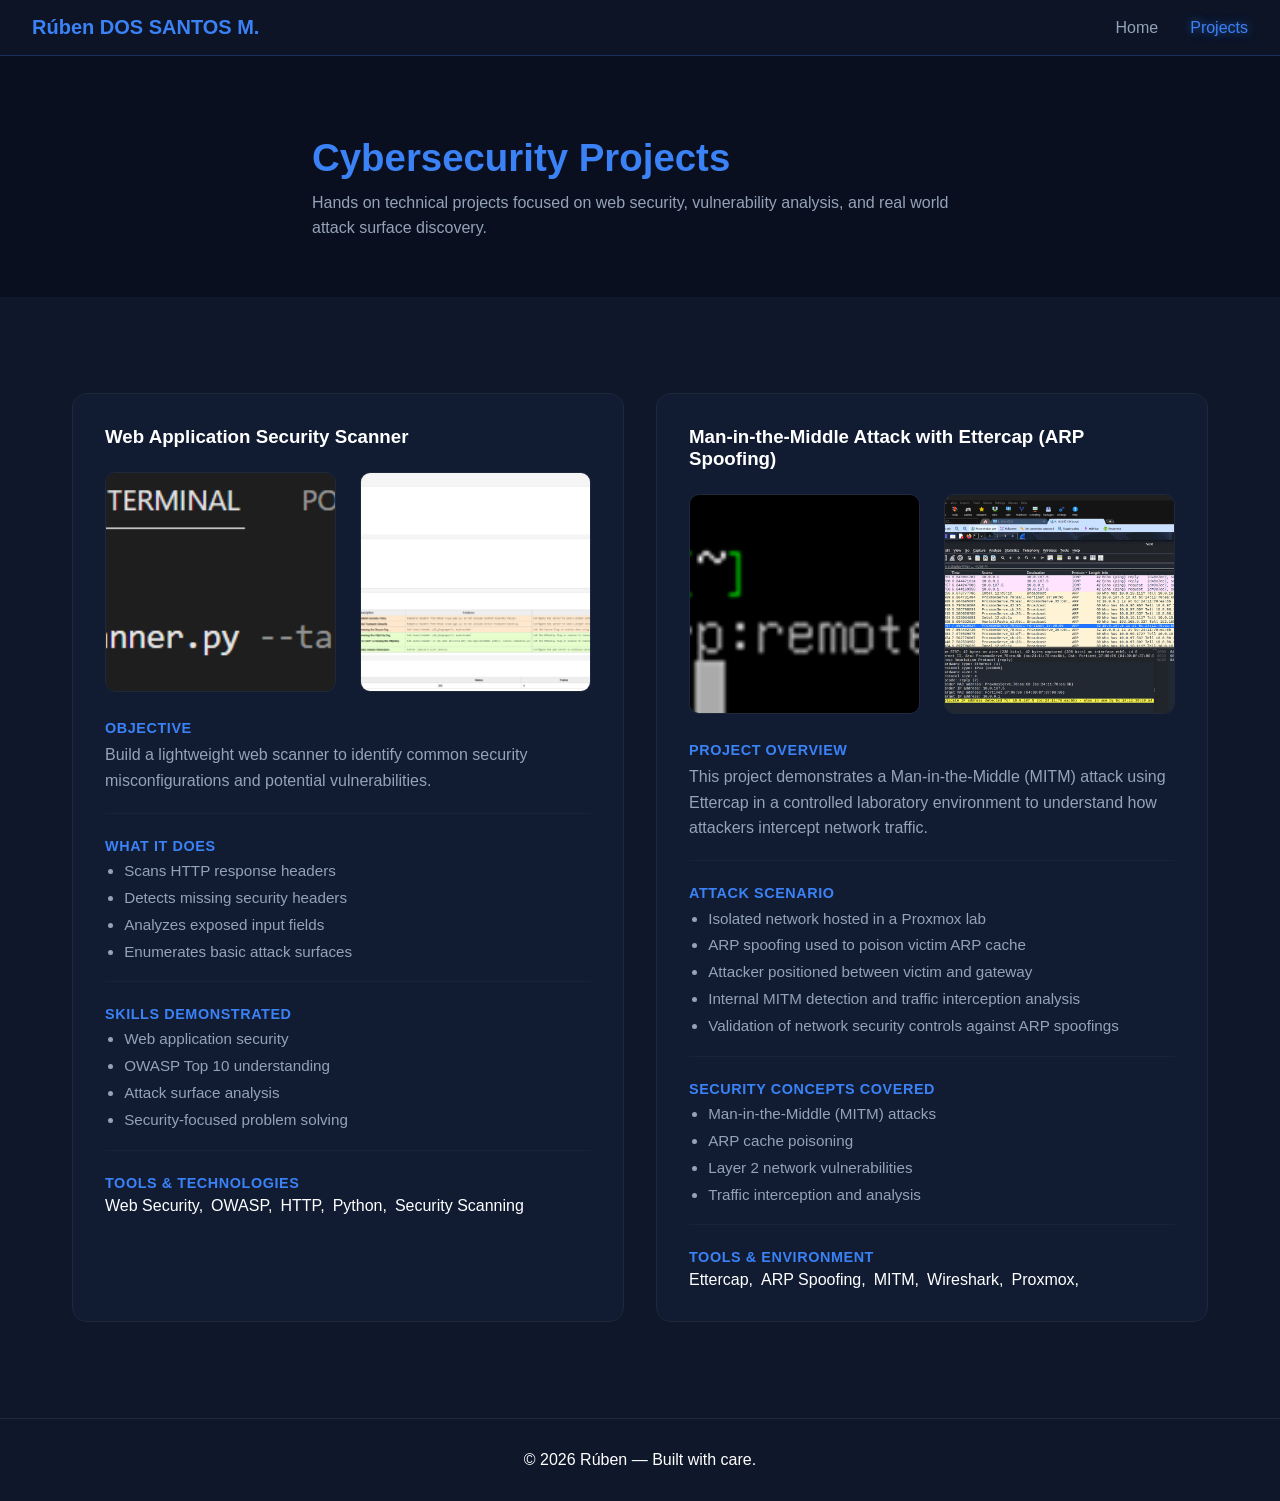
<file: projects.html>
<!DOCTYPE html>
<html lang="en">
<head>
    <meta charset="UTF-8" />
    <meta name="viewport" content="width=device-width, initial-scale=1.0" />
    <title>Projects – Rúben DOS SANTOS M.</title>
    <link rel="stylesheet" href="styles.css" />
</head>

<body>
    <!-- NAVIGATION -->
    <nav class="navbar">
        <div class="nav-container">
            <h2 class="logo">Rúben DOS SANTOS M.</h2>

            <div class="hamburger">
                <span></span>
                <span></span>
                <span></span>
            </div>

            <ul class="nav-menu">
                <li><a href="index.html">Home</a></li>
                <li><a href="projects.html" class="active">Projects</a></li>
            </ul>
        </div>
    </nav>

    <!-- PROJECT PAGE -->
    <div class="project-page">

        <!-- PAGE HEADER -->
        <section class="section project-header">
             <div class="container project-header-container">
                <h1>Cybersecurity Projects</h1>
                <p>
                    Hands on technical projects focused on web security,
                    vulnerability analysis, and real world attack surface discovery.
                </p>
            </div>
        </section>

        <!-- PROJECTS -->
        <section class="section section-alt">
            <div class="container">
                <div class="projects-grid">

                    <!-- WEB SCANNER PROJECT -->
                    <div class="project-card">
                        <h3>Web Application Security Scanner</h3>

                       <div class="project-images">
                     <a href="./ScanCommand.png" target="_blank">
                        <img src="./ScanCommand.png" alt="Scanner command execution">
                     </a>
                     <a href="./ScanResult.png" target="_blank">
                        <img src="./ScanResult.png" alt="Scan Result">
                    </a>
                 </div>
                        <div class="project-section">
                            <h4>Objective</h4>
                            <p>
                                Build a lightweight web scanner to identify common
                                security misconfigurations and potential vulnerabilities.
                            </p>
                        </div>

                        <div class="project-section">
                            <h4>What It Does</h4>
                            <ul>
                                <li>Scans HTTP response headers</li>
                                <li>Detects missing security headers</li>
                                <li>Analyzes exposed input fields</li>
                                <li>Enumerates basic attack surfaces</li>
                            </ul>
                        </div>

                        <div class="project-section">
                            <h4>Skills Demonstrated</h4>
                            <ul>
                                <li>Web application security</li>
                                <li>OWASP Top 10 understanding</li>
                                <li>Attack surface analysis</li>
                                <li>Security-focused problem solving</li>
                            </ul>
                        </div>

                        <div class="project-section">
                            <h4>Tools & Technologies</h4>
                            <div class="tags">
                                <span class="tag">Web Security,</span>
                                <span class="tag">OWASP,</span>
                                <span class="tag">HTTP,</span>
                                <span class="tag">Python,</span>
                                <span class="tag">Security Scanning</span>
                            </div>
                        </div>
                    </div>

                     <!-- ===================== -->
                <!-- ETTERCAP PROJECT -->
                <!-- ===================== -->
                <div class="project-card">
                    <h3>Man-in-the-Middle Attack with Ettercap (ARP Spoofing)</h3>

                   <div class="project-images">
                     <a href="./ettercapCommand.png" target="_blank">
                        <img src="./ettercapCommand.png" alt="Ettercap command execution">
                     </a>
                     <a href="./wiresharkCapture.png" target="_blank">
                        <img src="./wiresharkCapture.png" alt="Wireshark intercepted traffic">
                    </a>
                 </div>

                    <div class="project-section">
                        <h4>Project Overview</h4>
                        <p>
                            This project demonstrates a Man-in-the-Middle (MITM) attack
                            using Ettercap in a controlled laboratory environment to
                            understand how attackers intercept network traffic.
                        </p>
                    </div>

                    <div class="project-section">
                        <h4>Attack Scenario</h4>
                        <ul>
                            <li>Isolated network hosted in a Proxmox lab</li>
                            <li>ARP spoofing used to poison victim ARP cache</li>
                            <li>Attacker positioned between victim and gateway</li>
                            <li>Internal MITM detection and traffic interception analysis</li>
                            <li>Validation of network security controls against ARP spoofings</li>
                        </ul>
                    </div>

                    <div class="project-section">
                        <h4>Security Concepts Covered</h4>
                        <ul>
                            <li>Man-in-the-Middle (MITM) attacks</li>
                            <li>ARP cache poisoning</li>
                            <li>Layer 2 network vulnerabilities</li>
                            <li>Traffic interception and analysis</li>
                        </ul>
                    </div>

                    <div class="project-section">
                        <h4>Tools & Environment</h4>
                        <div class="tags">
                            <span class="tag">Ettercap,</span>
                            <span class="tag">ARP Spoofing,</span>
                            <span class="tag">MITM,</span>
                            <span class="tag">Wireshark,</span>
                            <span class="tag">Proxmox,</span>
                        </div>
                    </div>
                </div>
                    
                </div>
            </div>
        </section>
    </div>

    <footer>
        <p>© 2026 Rúben — Built with care.</p>
    </footer>

    <script src="script.js"></script>
</body>
</html>
</file>
<file: styles.css>
/* RESET */
* {
    margin: 0;
    padding: 0;
    box-sizing: border-box;
}

/* THEME */
:root {
    --primary-bg: #0a0f1f;
    --secondary-bg: #0f172a;
    --card-bg: #111c33;

    --accent-color: #3b82f6;
    --accent-hover: #60a5fa;

    --text-primary: #ffffff;
    --text-secondary: #94a3b8;

    --border-color: #1e293b;
}

html { scroll-behavior: smooth; }

body {
    font-family: -apple-system, BlinkMacSystemFont, "Segoe UI", Roboto, Arial;
    background: var(--primary-bg);
    color: var(--text-primary);
}

/* CONTAINER */
.container {
    max-width: 1200px;
    margin: auto;
    padding: 0 2rem;
}

/* NAVBAR */
.navbar {
    position: fixed;
    width: 100%;
    background: rgba(15, 23, 42, 0.7);
    backdrop-filter: blur(14px);
    border-bottom: 1px solid rgba(59, 130, 246, 0.25);
    z-index: 1000;
}

.nav-container {
    display: flex;
    justify-content: space-between;
    align-items: center;
    padding: 1rem 2rem;
}

.logo {
    font-size: 1.25rem;
    color: var(--accent-color);
}

/* NAV MENU */
.nav-menu {
    list-style: none;
    display: flex;
    gap: 2rem;
}

.nav-menu li a {
    color: var(--text-secondary);
    text-decoration: none;
    transition: 0.3s;
}

.nav-menu li a:hover,
.nav-menu li a.active {
    color: var(--accent-color);
    text-shadow: 0 0 10px rgba(59, 130, 246, .7);
}

/* HAMBURGER */
.hamburger {
    display: none;
    flex-direction: column;
    cursor: pointer;
    gap: 5px;
}

.hamburger span {
    display: block;
    height: 3px;
    width: 25px;
    background: var(--accent-color);
    border-radius: 3px;
    transition: 0.3s;
}

/* Hamburger animation */
.hamburger.active span:nth-child(1) {
    transform: rotate(45deg) translate(5px, 5px);
}

.hamburger.active span:nth-child(2) {
    opacity: 0;
}

.hamburger.active span:nth-child(3) {
    transform: rotate(-45deg) translate(6px, -6px);
}

/* HERO */
.hero {
    min-height: 100vh;
    display: flex;
    align-items: center;
    padding-top: 80px;
    background: linear-gradient(135deg, #0a0f1f, #0f172a);
}

.hero-content {
    display: grid;
    grid-template-columns: 1fr 1fr;
    gap: 4rem;
    align-items: center;
}

.hero-description {
    margin-top: 1rem;
    line-height: 1.6;
    color: var(--text-secondary);
}

/* PROFILE PHOTO */
.hero-photo {
    width: 100%;
    max-width: 350px;
    border-radius: 20px;
    box-shadow: 0 0 40px rgba(59, 130, 246, .4);
}

/* SOCIAL LOGOS */
.social-logo {
    width: 32px;
    height: 32px;
    filter: grayscale(100%);
    transition: 0.25s ease;
}

.social-logo:hover {
    filter: grayscale(0%);
    transform: scale(1.15);
}

/* SECTION */
.section {
    padding: 6rem 0;
}

.section-alt {
    background: var(--secondary-bg);
}

.section-title {
    text-align: center;
    color: var(--accent-color);
    font-size: 2.2rem;
    margin-bottom: 2rem;
}

/* TIMELINE */
.timeline {
    display: grid;
    gap: 2rem;
}

/* CARDS */
.card,
.skill-card,
.contact-card {
    background: var(--card-bg);
    border: 1px solid var(--border-color);
    padding: 2rem;
    border-radius: 15px;
    transition: 0.3s;
}

.card:hover {
    transform: translateY(-6px);
    box-shadow: 0 0 40px rgba(59, 130, 246, .3);
}

/* COMPANY */
.company {
    color: var(--accent-color);
    font-weight: 500;
    margin-bottom: 0.25rem;
}

/* DATE */
.date {
    color: var(--text-secondary);
    font-size: .9rem;
    margin-bottom: .75rem;
}

/* EXPERIENCE LIST */
.experience-list {
    margin-top: .5rem;
    display: flex;
    flex-direction: column;
    gap: .25rem;
}

.experience-list li {
    color: var(--text-secondary);
    font-size: .95rem;
    line-height: 1.4;
}

/* EDUCATION LOGOS */
.school-logo {
    width: 70px;
    margin-bottom: 0.75rem;
    display: block;
}

/* SKILLS */
.skills-grid {
    display: grid;
    grid-template-columns: 1fr 1fr;
    gap: 2rem;
}

.skill-card ul {
    margin-top: .75rem;
    display: flex;
    flex-direction: column;
    gap: .35rem;
    color: var(--text-secondary);
}

/* CONTACT */
.contact-grid {
    display: grid;
    grid-template-columns: 1fr 1fr;
    gap: 2rem;
}

/* BUTTON */
.btn {
    background: var(--accent-color);
    color: white;
    padding: .7rem 1.6rem;
    border-radius: 8px;
    text-decoration: none;
    transition: .3s;
}

.btn:hover {
    background: var(--accent-hover);
}

/* FOOTER */
footer {
    background: var(--secondary-bg);
    text-align: center;
    padding: 2rem;
    border-top: 1px solid var(--border-color);
}

/* RESPONSIVE MOBILE */
@media (max-width: 768px) {
    .hamburger { display: flex; }
    
    .nav-menu {
        position: fixed;
        top: 0;
        right: -250px;
        width: 250px;
        height: 100vh;
        background: var(--secondary-bg);
        flex-direction: column;
        padding-top: 5rem;
        gap: 1.2rem;
        transition: right 0.3s ease-in-out;
        z-index: 999;
    }

    .nav-menu.active { right: 0; }

    .hero-content {
        grid-template-columns: 1fr;
        text-align: center;
        gap: 2rem;
    }

    .skills-grid,
    .contact-grid {
        grid-template-columns: 1fr;
    }
}

/* ============================= */
/* PROJECTS PAGE ONLY */
/* ============================= */

.project-page {
    padding-top: 80px; /* offset fixed navbar */
}

/* Page title */
.project-page h1 {
    color: var(--accent-color);
    font-size: 2.4rem;
    margin-bottom: 0.5rem;
}

.project-page p {
    color: var(--text-secondary);
    line-height: 1.6;
}

/* Projects grid */
.project-page .projects-grid {
    display: grid;
    grid-template-columns: repeat(auto-fit, minmax(320px, 1fr));
    gap: 2rem;
}

/* Project card */
.project-page .project-card {
    background: var(--card-bg);
    border: 1px solid var(--border-color);
    border-radius: 15px;
    padding: 2rem;
    transition: 0.3s;
}

.project-page .project-card:hover {
    transform: translateY(-6px);
    box-shadow: 0 0 40px rgba(59,130,246,0.3);
}

/* Project images */
.project-page .project-images {
    display: grid;
    grid-template-columns: 1fr 1fr;
    gap: 1rem;
    margin: 1rem 0;
}

.project-page .project-images img {
    width: 100%;
    border-radius: 10px;
    border: 1px solid var(--border-color);
}

/* Tags reuse */
.project-page .tags {
    display: flex;
    flex-wrap: wrap;
    gap: 0.5rem;
}

/* Mobile */
@media (max-width: 768px) {
    .project-page .project-images {
        grid-template-columns: 1fr;
    }
}
/* ============================= */
/* PROJECT DESCRIPTION STRUCTURE */
/* ============================= */

/* Individual description blocks */
.project-page .project-section {
    margin-top: 1.5rem;
}

/* Section titles (Overview, What it does, etc.) */
.project-page .project-section h4 {
    font-size: 0.9rem;
    letter-spacing: 0.04em;
    text-transform: uppercase;
    color: var(--accent-color);
    margin-bottom: 0.4rem;
}

/* Paragraph text */
.project-page .project-section p {
    color: var(--text-secondary);
    line-height: 1.6;
    max-width: 700px;
}

/* Lists */
.project-page .project-section ul {
    margin-top: 0.3rem;
    padding-left: 1.2rem;
    display: flex;
    flex-direction: column;
    gap: 0.35rem;
}

/* List items */
.project-page .project-section li {
    color: var(--text-secondary);
    font-size: 0.95rem;
    line-height: 1.4;
}

/* Optional: subtle divider between sections */
.project-page .project-section:not(:last-child) {
    padding-bottom: 1.2rem;
    border-bottom: 1px solid rgba(30, 41, 59, 0.6);
}

/* ============================= */
/* CENTER LANGUAGES CARD */
/* ============================= */

#languages .skills-grid {
    display: flex;
    justify-content: center;
}

#languages .skill-card {
    max-width: 500px; /* keeps it readable */
    width: 100%;
}

/* ============================= */
/* PROJECT PAGE HEADER CONTAINER */
/* ============================= */
/* ============================= */
/* PROJECT PAGE HEADER FIX */
/* ============================= */

.project-header {
    padding: 2.5rem 0; /* REAL height reduction */
}

.project-header-container {
    max-width: 720px; /* readable & visibly smaller */
}

.project-header h1 {
    margin-bottom: 0.5rem;
}

.project-header p {
    max-width: 650px;
    line-height: 1.6;
}

/* Optional: fine-tune spacing */
.project-header h1 {
    margin-bottom: 0.6rem;
}

.project-header p {
    line-height: 1.6;
}
.project-header {
    padding: 3.5rem 0; /* was 6rem via .section */
}



.project-page .project-images {
    display: grid;
    grid-template-columns: 1fr 1fr;
    gap: 1.5rem;
    margin: 1.5rem 0;
}

.project-page .project-images img {
    width: 100%;
    min-height: 220px; /* makes them visually larger */
    object-fit: cover;
    border-radius: 10px;
    border: 1px solid var(--border-color);
    cursor: pointer;
}
</file>
